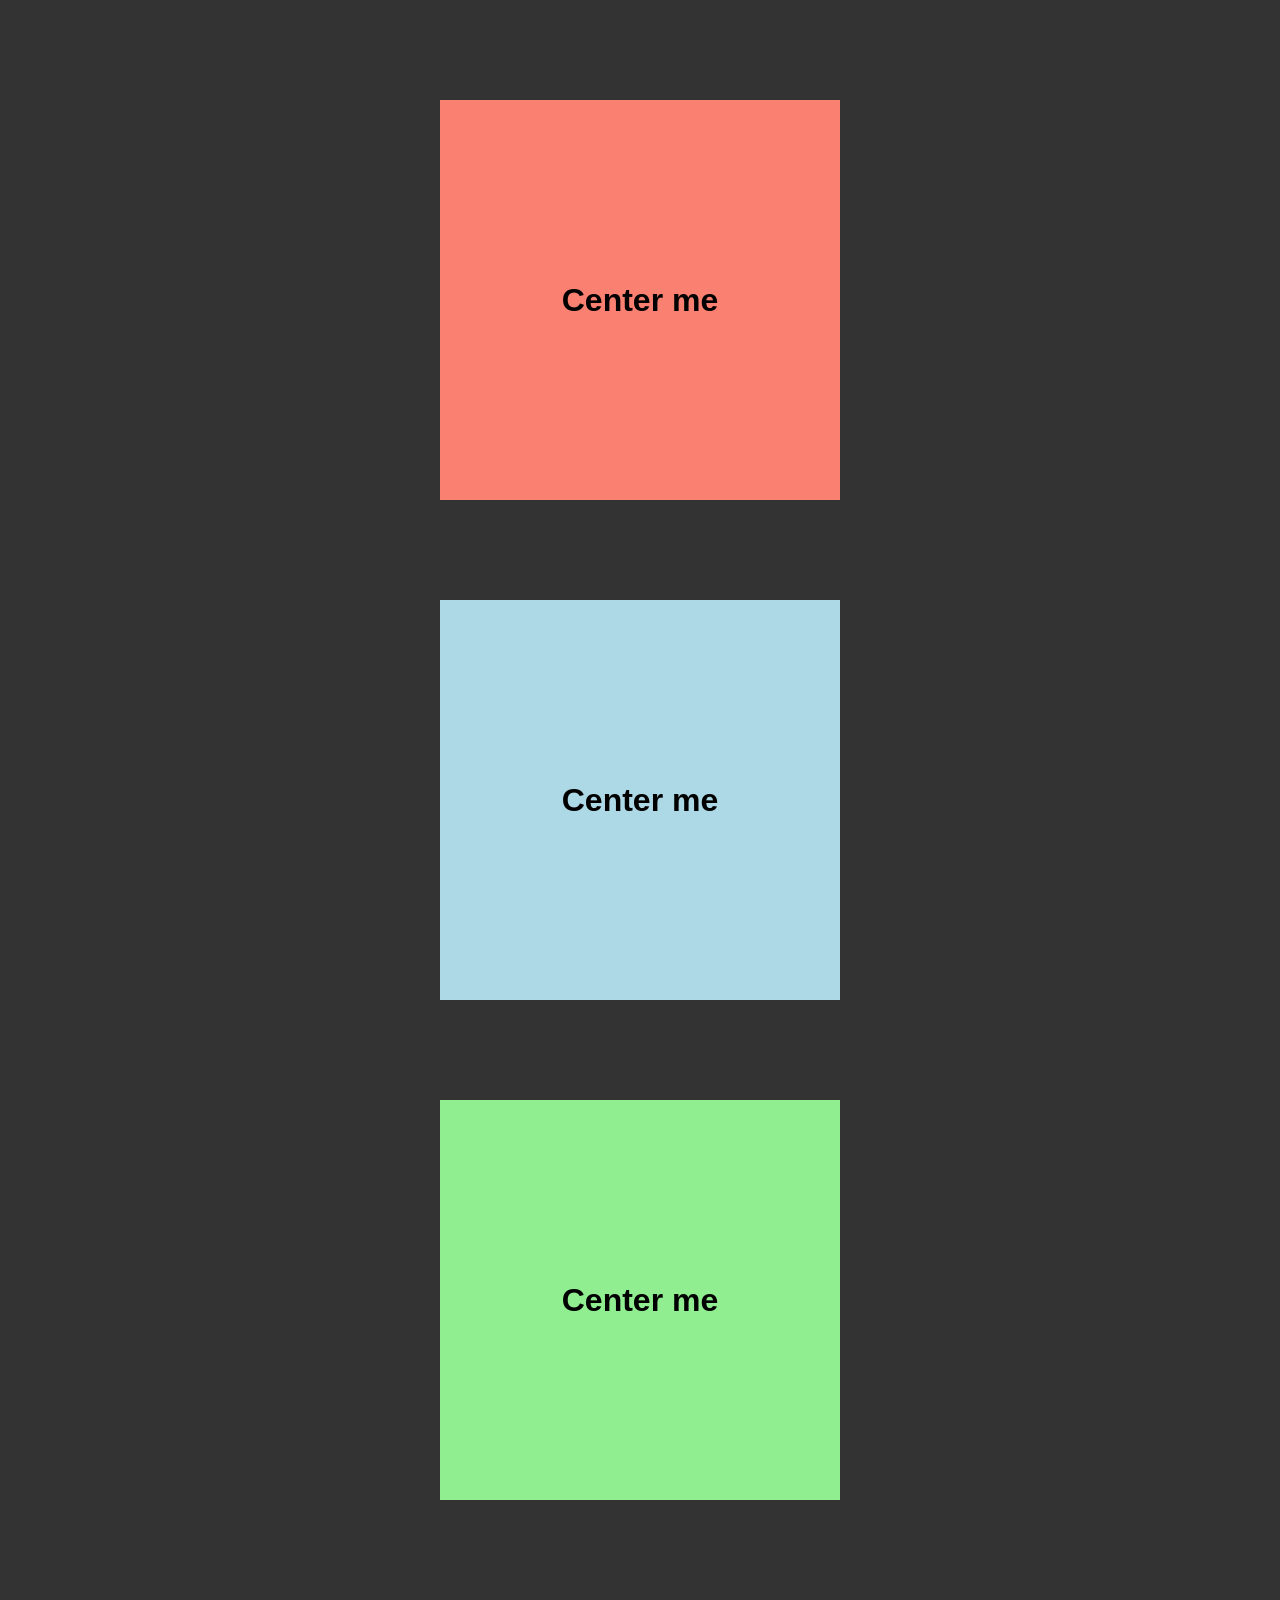
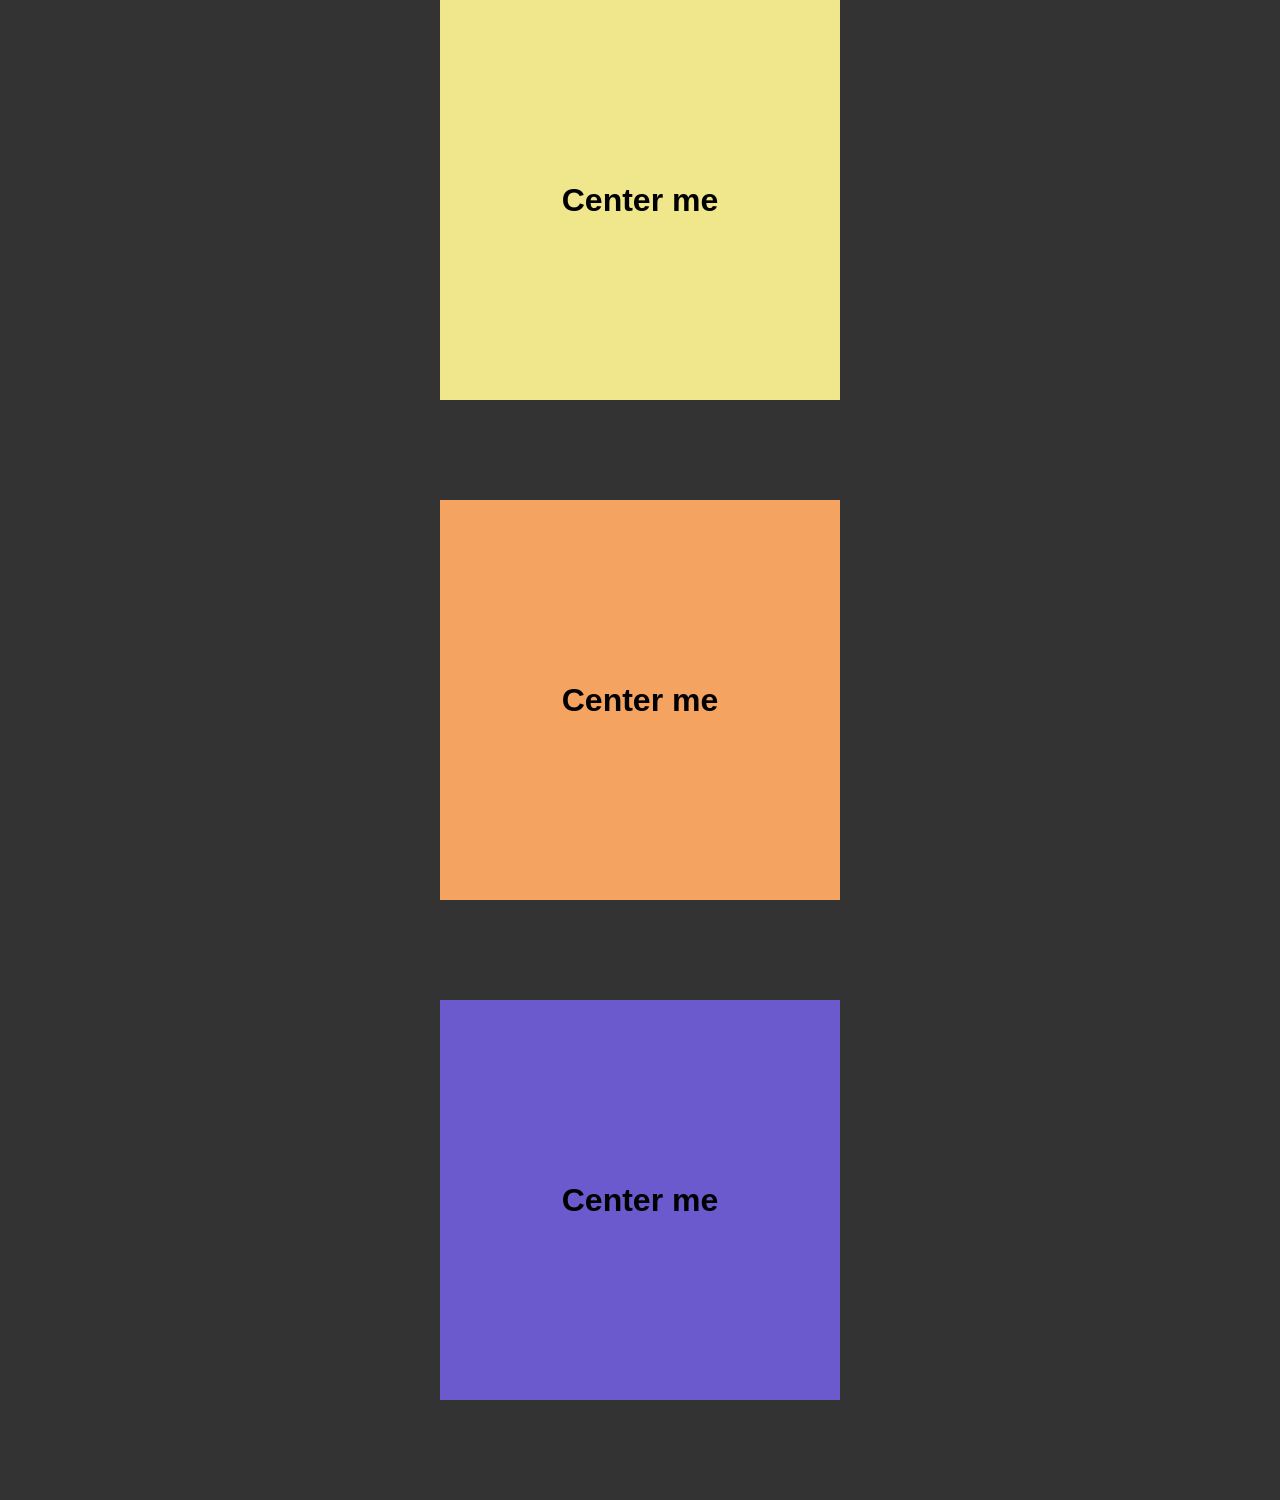
<file: 1. Alignment/index.html>
<!DOCTYPE html>
<html lang="en">
  <head>
    <meta charset="UTF-8" />
    <meta http-equiv="X-UA-Compatible" content="IE=edge" />
    <meta name="viewport" content="width=device-width, initial-scale=1.0" />
    <title>Alignment</title>
    <link rel="stylesheet" href="style.css" />
  </head>
  <body>
    <div class="container c1">
      <h1>Center me</h1>
    </div>
    <div class="container c2">
      <h1>Center me</h1>
    </div>
    <div class="container c3">
      <h1>Center me</h1>
    </div>
    <div class="container c4">
      <h1>Center me</h1>
    </div>
    <div class="container c5">
      <h1>Center me</h1>
    </div>
    <div class="container c6">
      <h1>Center me</h1>
    </div>
  </body>
</html>
</file>
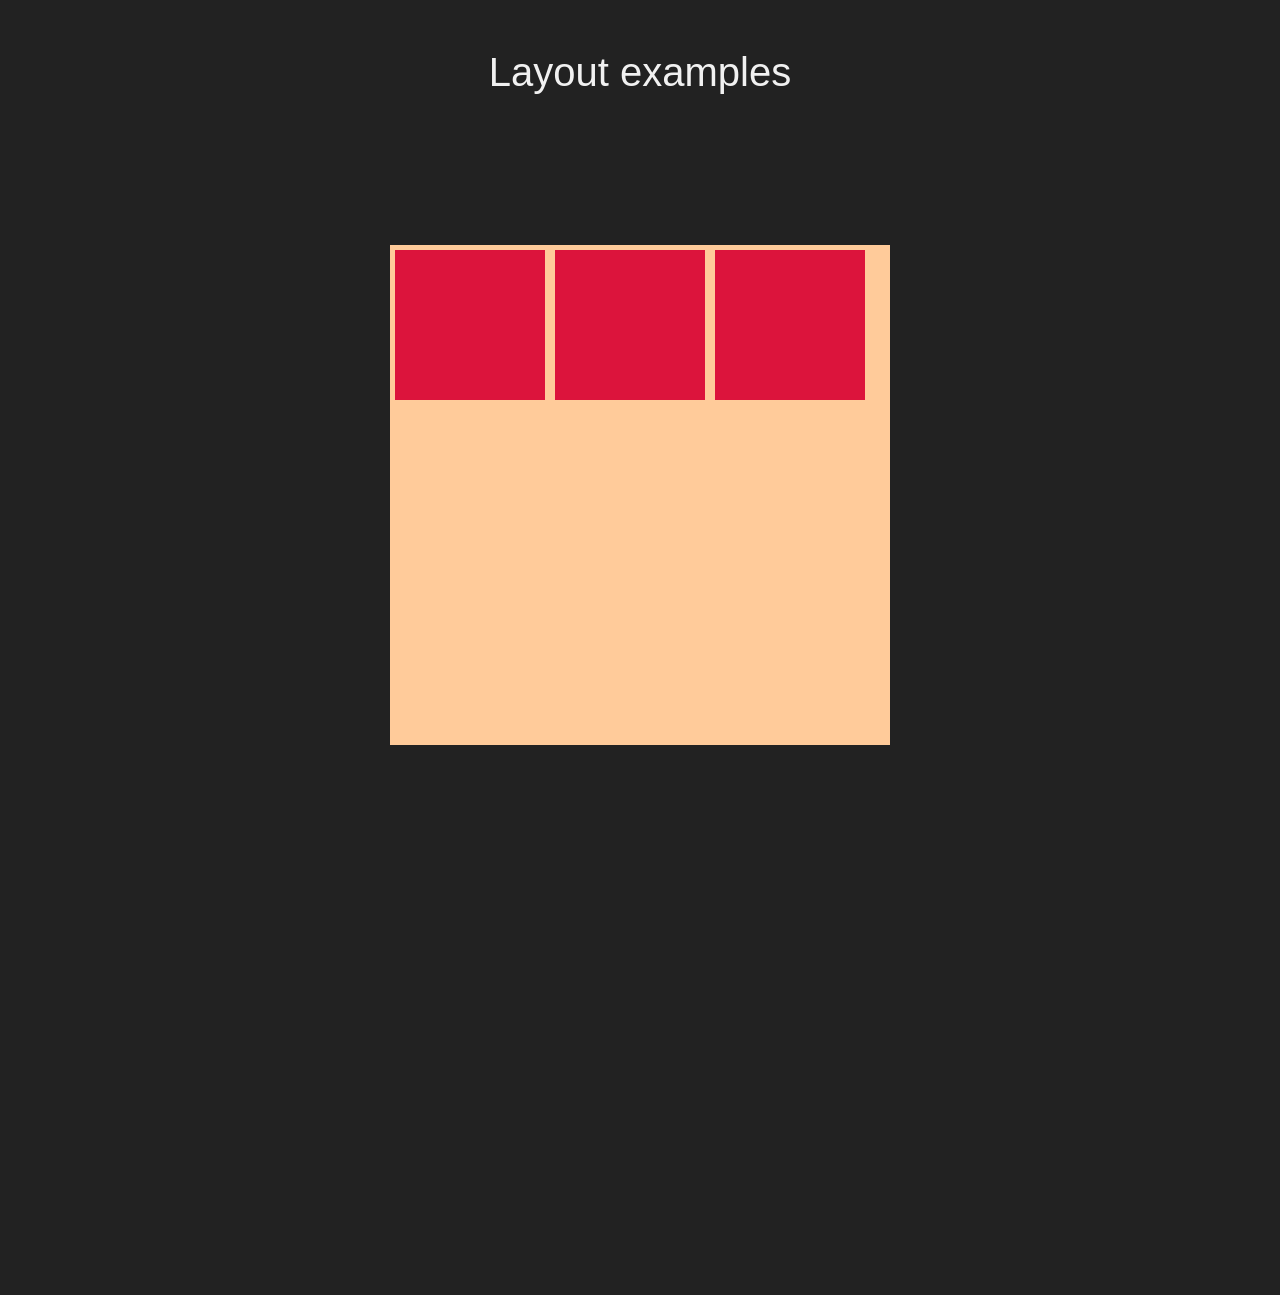
<file: 15. Flex Time/index.html>
<!DOCTYPE html>
<html lang="en">
  <head>
    <meta charset="UTF-8" />
    <meta http-equiv="X-UA-Compatible" content="IE=edge" />
    <meta name="viewport" content="width=device-width, initial-scale=1.0" />
    <title>Flex Time</title>
    <link rel="stylesheet" href="style.css" />
  </head>
  <body>
   

    <!-- Layout examples -->
  
    <section class="section-flex">
  
      <p class="info-section">Layout examples</p>

      <!-- Example #1 -->
  
       <!-- <div class="container-flex containerA">
          <div class="item-flex  a1"></div>
          <div class="item-flex  a2"></div>
          <div class="item-flex  a3"></div>
      </div>  -->
  
      <!-- Example #2 -->
   
      <!-- <div class="container-flex containerB">
          <div class="item-flex  b1"></div>
          <div class="item-flex  b2"></div>
          <div class="item-flex  b3"></div>
          <div class="item-flex  b4"></div>
          <div class="item-flex  b5"></div>
      </div> -->
  
      <!-- Example #3 -->
  
      <!-- <div class="container-flex containerC">
          <div class="item-flex  c1"></div>
          <div class="item-flex  c2"></div>
          <div class="item-flex  c3"></div>
          <div class="item-flex  c4"></div>
          <div class="item-flex  c5"></div>
          <div class="item-flex  c6"></div>
      </div>
   -->
  
      <!-- Example #4 -->
  
      <div class="container-flex containerD">
          <div class="item-flex  d1"></div>
          <div class="item-flex  d2"></div>
          <div class="item-flex  d3"></div>
      </div>
      
    </section>
      

  </body>
</html>
</file>
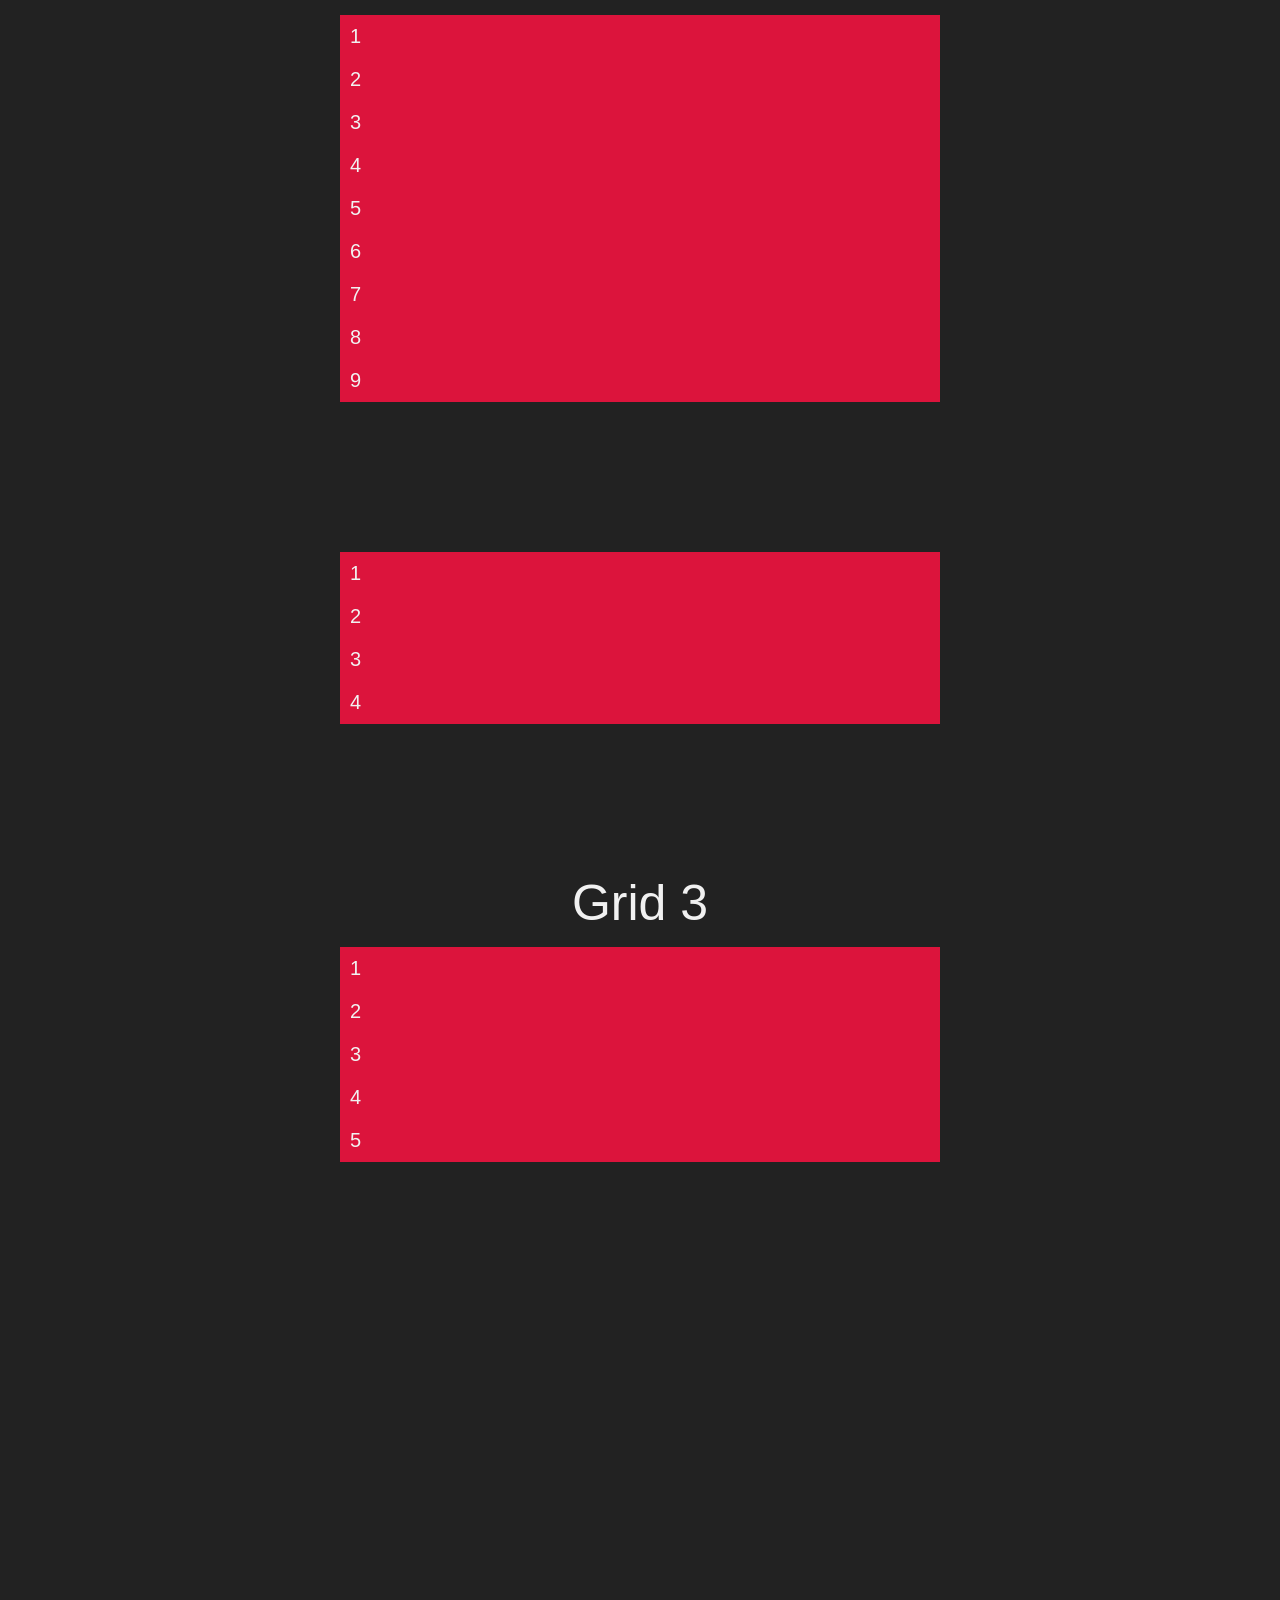
<file: 16. Grid Time/index.html>
<!DOCTYPE html>
<html lang="en">
  <head>
    <meta charset="UTF-8" />
    <meta http-equiv="X-UA-Compatible" content="IE=edge" />
    <meta name="viewport" content="width=device-width, initial-scale=1.0" />
    <title>Grid Time</title>
    <link rel="stylesheet" href="style.css" />
  </head>
  <body>
    <!-- Grid 1 -->

    <!-- <p>Grid 1</p> -->

     <div class="container grid1">
      <div class="box">1</div>
      <div class="box">2</div>
      <div class="box">3</div>
      <div class="box">4</div>
      <div class="box">5</div>
      <div class="box">6</div>
      <div class="box">7</div>
      <div class="box">8</div>
      <div class="box">9</div>
    </div> 

    <!-- Grid 2 -->

    <!-- <p>Grid 2</p> -->

     <div class="container grid2">
      <div class="box b1">1</div>
      <div class="box b2">2</div>
      <div class="box b3">3</div>
      <div class="box b4">4</div>
    </div> 

    <p>Grid 3</p>

    <div class="container grid3">
      <div class="box b1">1</div>
      <div class="box b2">2</div>
      <div class="box b3">3</div>
      <div class="box b4">4</div>
      <div class="box b5">5</div>
    </div>
  </body>
</html>
</file>
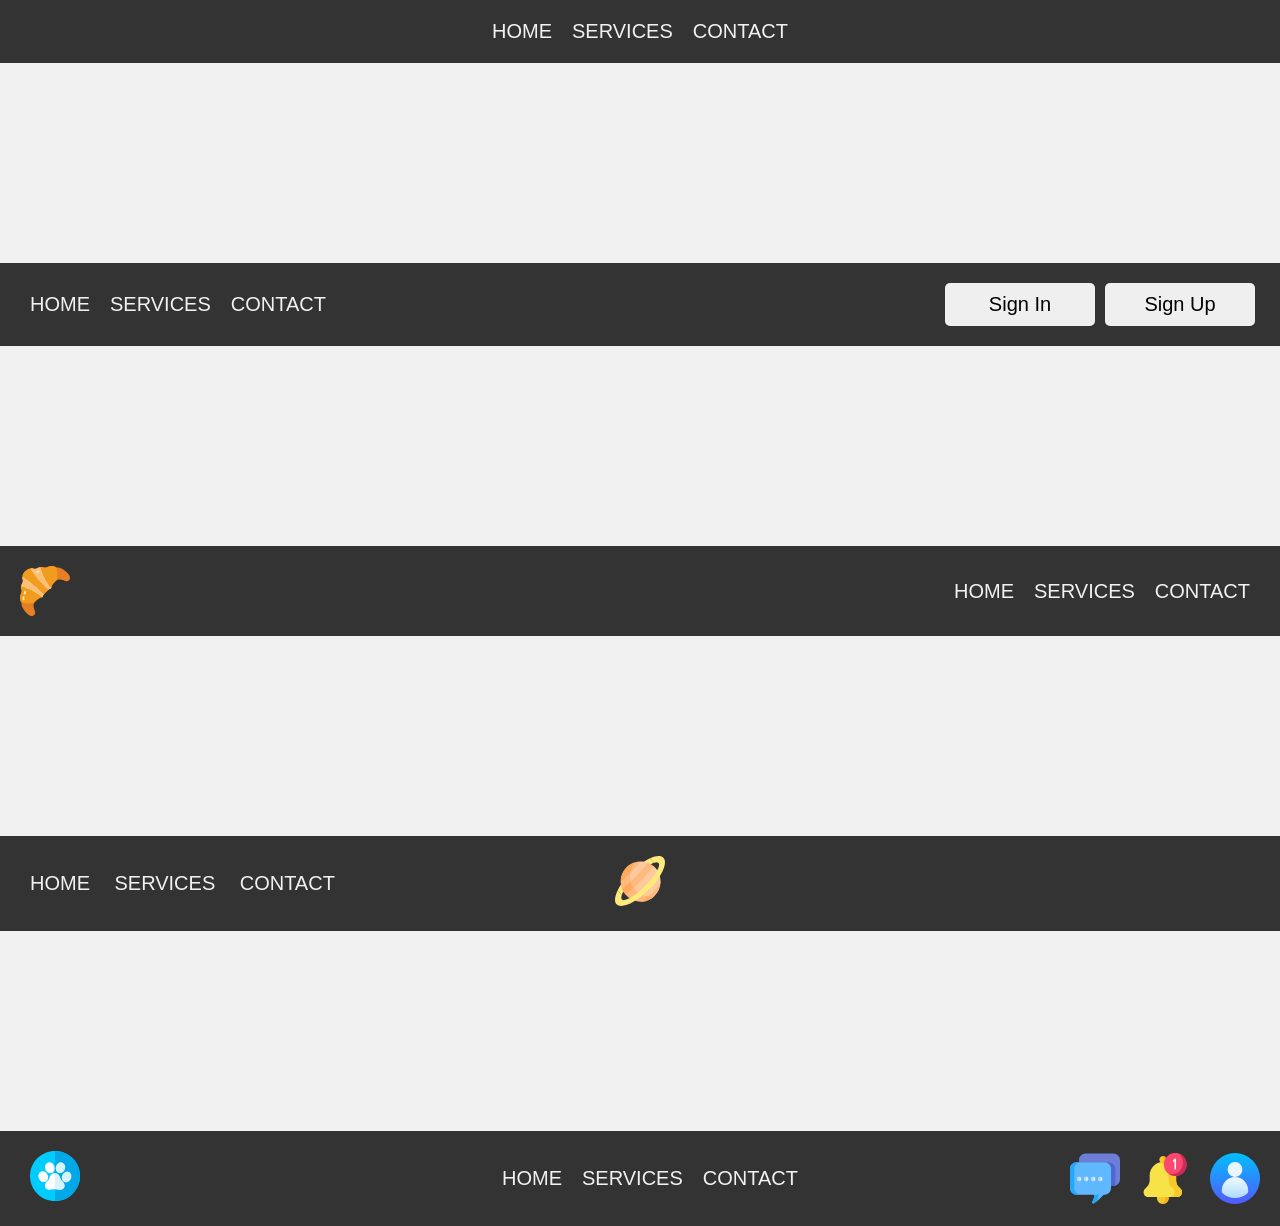
<file: 2. Navbars/index.html>
<!doctype html>
<html lang="en">
  <head>
    <meta charset="UTF-8" />
    <meta http-equiv="X-UA-Compatible" content="IE=edge" />
    <meta name="viewport" content="width=device-width, initial-scale=1.0" />
    <title>Flexbox Navbars</title>
    <link rel="stylesheet" href="style.css" />
    <link rel="stylesheet" href="exercise.css" />
  </head>
  <body>
    <!-- Nav 1 -->
    <nav class="nav-1">
      <a href="#">Home</a>
      <a href="#">Services</a>
      <a href="#">Contact</a>
    </nav>

    <!-- Nav 2 -->
    <nav class="nav-2">
      <a href="#">Home</a>
      <a href="#">Services</a>
      <a href="#">Contact</a>

      <button class="sign-in-btn">Sign In</button>
      <button class="sign-up-btn">Sign Up</button>
    </nav>

    <!-- Nav 3 -->
    <nav class="nav-3">
      <img src="ressources/croissant.svg" />

      <a href="#">Home</a>
      <a href="#">Services</a>
      <a href="#">Contact</a>
    </nav>

    <!-- Nav 4 -->
    <nav class="nav-4">
      <div class="links-container">
        <a href="#">Home</a>
        <a href="#">Services</a>
        <a href="#">Contact</a>
      </div>

      <a href="#" class="logo-link">
        <img src="ressources/saturn.svg" />
      </a>

      <div class="empty-layout"></div>
    </nav>

    <!-- Nav 5 -->
    <nav class="nav-5">
      <a class="logo-link" href="#">
        <img class="logo" src="ressources/pet.svg" />
      </a>

      <div class="container-navlinks">
        <a href="#">Home</a>
        <a href="#">Services</a>
        <a href="#">Contact</a>
      </div>

      <div class="nav-right">
        <img class="media-icons" src="ressources/comments.svg" />
        <img class="media-icons" src="ressources/notification.svg" />
        <img class="media-icons" src="ressources/user.svg" />
      </div>
    </nav>
  </body>
</html>
</file>
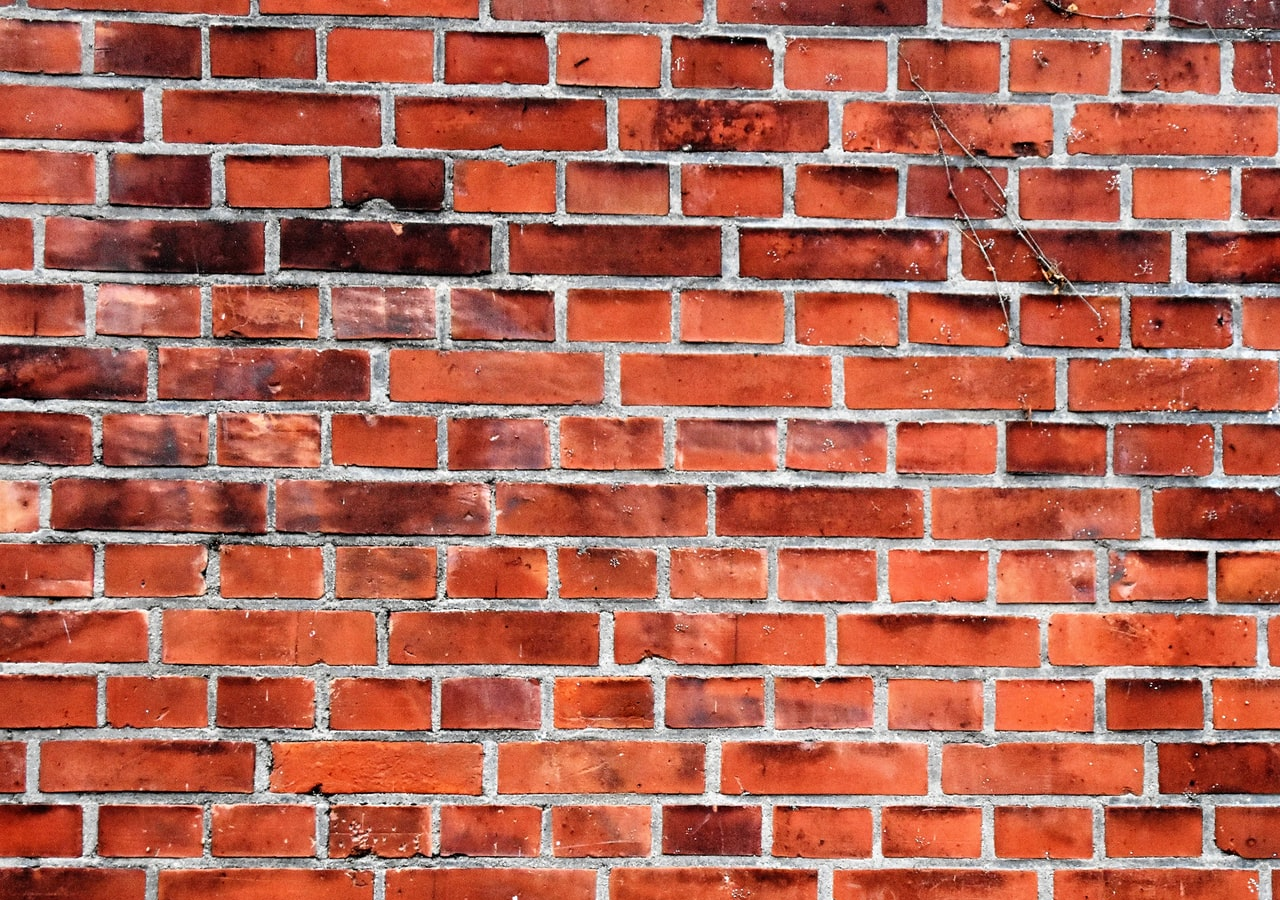
<file: 21. Master the shadows/index.html>
<!DOCTYPE html>
<html>
<head>
    <meta charset="UTF-8">
    <meta http-equiv="X-UA-Compatible" content="IE=edge">
    <meta name="viewport" content="width=device-width, initial-scale=1.0">
    <title>Master of shadows</title>
    <link rel="stylesheet" href="style.css">
</head>
<body>

    

</body>
</html>
</file>
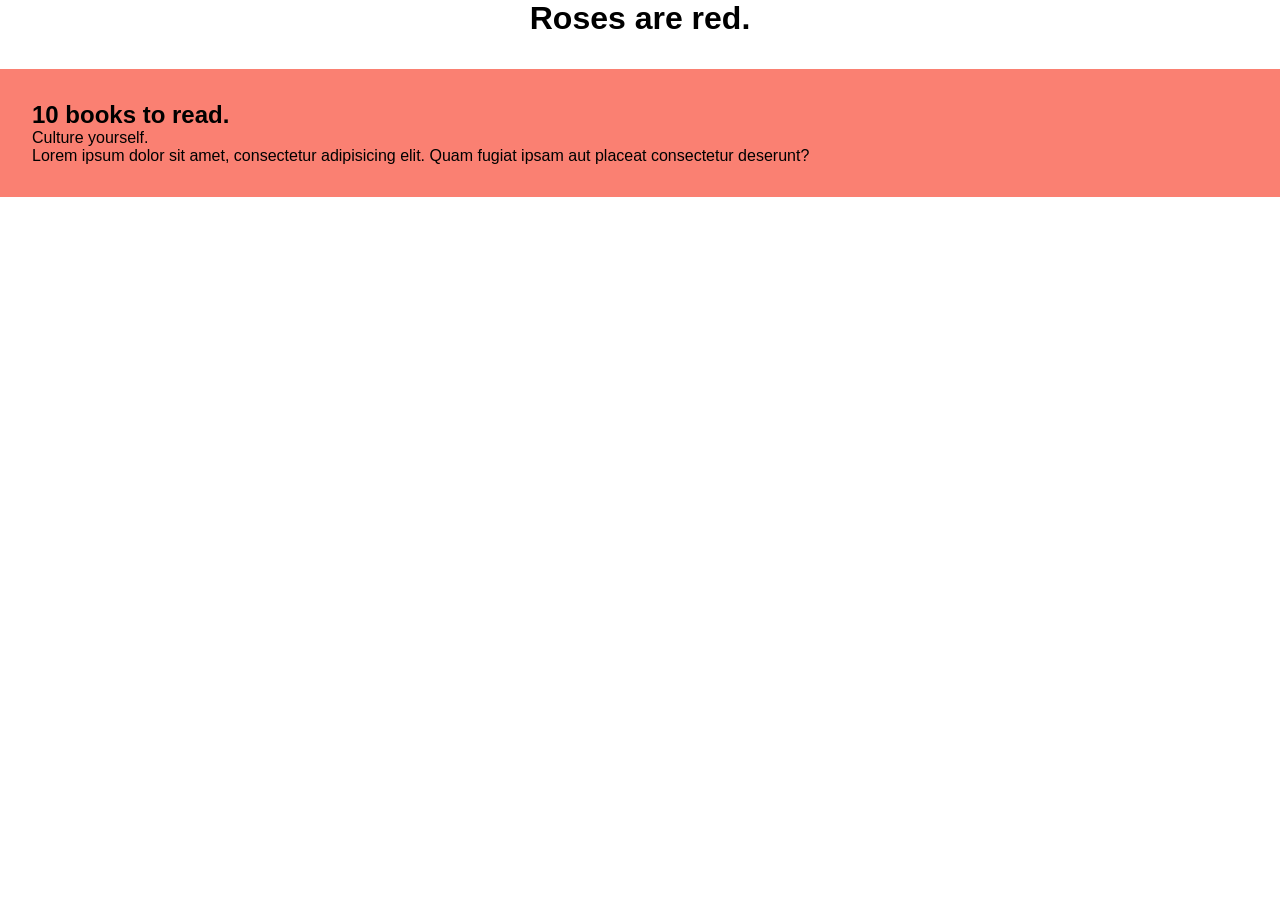
<file: 23. Units Units Units/index.html>
<!DOCTYPE html>
<html>
<head>
    <meta charset="UTF-8">
    <meta http-equiv="X-UA-Compatible" content="IE=edge">
    <meta name="viewport" content="width=device-width, initial-scale=1.0">
    <title>Units</title>
    <link rel="stylesheet" href="style.css">
</head>
<body>
    <!-- <header>
        <p>Some news</p>
    </header> -->
    
    <h1>Roses are red.</h1>


    <div class="content">
        <h2>10 books to read.</h2>
        <span>Culture yourself.</span>
        <p>Lorem ipsum dolor sit amet, consectetur adipisicing elit. Quam fugiat ipsam aut placeat consectetur deserunt?</p>
    </div> 
</body>
</html>
</file>
<file: 1. Alignment/style.css>
*,
::before,
::after {
  box-sizing: border-box;
  margin: 0;
  padding: 0;
}

body {
  background: #333;
  font-family: Arial, Helvetica, sans-serif;
}

.container {
  width: 400px;
  height: 400px;
  margin: 100px auto;
}

.c1 {
  background: salmon;
}
.c2 {
  background: lightblue;
}
.c3 {
  background: lightgreen;
}
.c4 {
  background: khaki;
}
.c5 {
  background: sandybrown;
}
.c6 {
  background: slateblue;
}

/*
Find 6 ways to have the "Center me" text centered on X and Y.
Horizontally and vertically.
*/

/* 1  Flexbox */

.c1 {
  display: flex;
  justify-content: center;
  align-items: center;
}

/* 2 GRID */

.c2 {
  display: grid;
  justify-content: center;
  align-content: center;
}

/* 3 POSITION */

.c3 {
  position: relative;
}
.c3 h1 {
  position: absolute;
  top: 50%;
  left: 50%;
  transform: translate(-50%, -50%);
}

/* 4 FLEXBOX + MARGIN AUTO */

.c4 {
  display: flex;
}
.c4 h1 {
  margin: auto;
}

/* 5 TEXT-ALIGN + LINE-HEIGHT*/

.c5 {
  text-align: center;
}
.c5 h1 {
  line-height: 400px;
}

/* 6 OLD  */

.c6 {
  display: table;
  text-align: center;
}
.c6 h1 {
  display: table-cell;
  vertical-align: middle;
}
</file>
<file: 15. Flex Time/style.css>
*,
::before,
::after {
  margin: 0;
  padding: 0;
  /* box-sizing: border-box; */
}

body {
  font-family: Raleway, sans-serif;
  height: 100vh;
  background: #222;
}

.info-section {
  color: #f1f1f1;
  text-align: center;
  font-size: 40px;
  font-family: Arial, Helvetica, sans-serif;
  margin-top: 50px;
  margin-bottom: 100px;
}
.section-flex {
  padding-bottom: 400px;
}

/* Examples flex */

.container-flex  {
  width: 800px;
  height: 500px;
  margin: 150px auto;
  background: #ffcb9a;
  display: flex;
}

.item-flex {  
  background: crimson;
  width: 150px;
  height: 150px;
  margin: 5px;
}


/* Example #1 */

.a1, .a3 {

}
.a2 {

}



/* Example #2 */
.containerB {

}




/* Example #3 */

.containerC {

}




/* Example #4 */
.containerD {
  height: 500px;
  width: 500px;
}
.containerD .item-flex {
  width: 150px;
  height: 150px;
}
.d2 {

}
.d3 {
 
}
</file>
<file: 16. Grid Time/style.css>
*,
::before,
::after {
  margin: 0;
  padding: 0;
  box-sizing: border-box; 
}

body {
  font-family: Raleway, sans-serif;
  background: #222;
  padding-bottom: 400px;
}

p {
  text-align: center;
  font-size: 25px;
  color: #f1f1f1;
  margin-top: 50px;
  font-size: 50px;
}

.box {
  background: crimson;
  font-size: 20px;
  color: #f1f1f1;
  padding: 10px;
}


/* Grid 1 */
/* row = 150px */

.grid1 {
  max-width: 600px;
  margin: 15px auto 150px;
}




/* Grid 2 */
/* row = 200px */

.grid2 {
  max-width: 600px;
  margin: 15px auto 150px;
}

.grid2 .b1 {

}
.grid2 .b2 {

}
.grid2 .b3 {

}
.grid2 .b4 {

}




/* Grid 3 */
/* Try to name the cells in the grids*/
/* row = 100px */

.grid3 {
  max-width: 600px;
  margin: 15px auto 150px;

}

.grid3 .b1 {

}
.grid3 .b2 {

}
.grid3 .b3 {

}
.grid3 .b4 {

}
.grid3 .b5 {

}
</file>
<file: 2. Navbars/style.css>
*,
::before,
::after {
  box-sizing: border-box;
  margin: 0;
  padding: 0;
}
body {
  background: #f1f1f1;
  font-family: Arial, Helvetica, sans-serif;
  color: #333;
}

nav {
  padding: 20px;
  background: #333;
}
nav:not(:first-of-type) {
  margin-top: 200px;
}
nav a {
  color: #f1f1f1;
  text-decoration: none;
  font-size: 20px;
  text-transform: uppercase;
  margin: 0 10px;
}

nav button {
  padding: 10px 12px;
  border-radius: 5px;
  margin: 0 5px;
  border: none;
  font-size: 20px;
  min-width: 150px;
  text-align: center;
}

nav img {
  width: 50px;
}

.media-icons:not(.media-icons:last-of-type) {
  margin-right: 20px;
}

/* NAV 1*/
.nav-1 {
  display: flex;
  justify-content: center;
}

/* NAV 2*/
.nav-2 {
  display: flex;
  align-items: center;
}

.sign-in-btn {
  margin-left: auto;
}

/* NAV 3*/
.nav-3 {
  display: flex;
  align-items: center;
}

.nav-3 a:first-of-type {
  margin-left: auto;
}
/* NAV 4*/
.nav-4 {
  display: flex;
  align-items: center;
}

.nav-4 .links-container {
  width: 50%;
}

.empty-layout {
  width: 50%;
}

/* NAV 5*/
.nav-5 {
  display: flex;
  align-items: center;
}

.nav-5 .logo-link {
  width: 100%;
}

.container-navlinks {
  width: 100%;
  display: flex;
  justify-content: center;
}

.nav-right {
  width: 100%;
  display: flex;
  justify-content: flex-end;
}
</file>
<file: 2. Navbars/exercise.css>
/* Use Flexbox to resolve those problems linked with a Navbar component. */



/* Nav #1 */
/* Center the Navlinks on X (horizontally) */






/* Nav #2 */
/* Center on Y and display the buttons on the right */







/* Nav #3 */
/* Center on Y then put the icon on the left and the links on the right */









/* Nav #4 */
/* Center on Y then put the Saturn icon in the middle and the links on the left */







/* Nav #5 */
/* Center the elements on Y */
/* Center the text on X */
/* Display the cat's paw on the left */
/* Display the three icons on the right */
</file>
<file: 21. Master the shadows/style.css>
*, ::before, ::after {
    box-sizing: border-box;
    padding: 0;
    margin: 0;
}

body {
    background:url(ressources/bricks-wall.jpg);
    height: 100vh;
    position: relative;
    overflow: hidden;
    padding-top: 1px;
}
.overlay {
    position: absolute;
    width: 100%;
    height: 100%;
    background: rgba(29, 29, 29, 0.863);
}

.card {
    background: #222;
    position: relative;
    width: 75vmin;
    margin: 100px auto 0;
    padding: 50px;
    border-radius: 22px;
}

.card h1 {
    font-family: Mali, sans-serif;
    font-size: calc(6vmin + 5px);
    font-weight: 300;
    color: #f1f1f1e3;
}


.card span {
    font-family: Raleway, sans-serif;
    padding-left: 0px;
    font-size: calc(4vmin + 10px);
    letter-spacing: 5px;
    color: #f1f1f1cb;
}

.card img {
    position: absolute;
    bottom: -10vmin;
    right: -5vmin;
    width: 25vmin; 
}
</file>
<file: 23. Units Units Units/style.css>
*,
::before,
::after {
  box-sizing: border-box;
  padding: 0;
  margin: 0;
}

/*1. How to make the site accessible for people who zoom through browser settings? */

html {

}


body {
  /* 2. Give the Body the full height of the screen, whatever happens and without being relative to anything other than the screen */
  font-family: sans-serif;

}

/* 3. Make sure the header always has 10% padding and 8% bottom margin relative to the smallest side of the window.
*/

header {
  background: lightsalmon;
  color: #222;
  text-align: center;
  font-size: 4rem;

}

/* 4. Make the h1 always have a font-size of 5% of the screen width */
h1 {
  text-align: center;

}

/* 5. All texts in ".content" must refer to the font-size of ".content". */
/* h2 font-size must be 40px */
/* span font-size  must be 16px */
/* p must font-size  be 20px */

.content {
  font-size: ;
  max-width: 90rem;
  margin: 2rem auto 0;
  padding: 2rem;
  background: salmon;
}
.content h2 {
  font-size: ;
}
.content span {
  font-size: ;
}
.content p {
  font-size: ;
}
</file>
